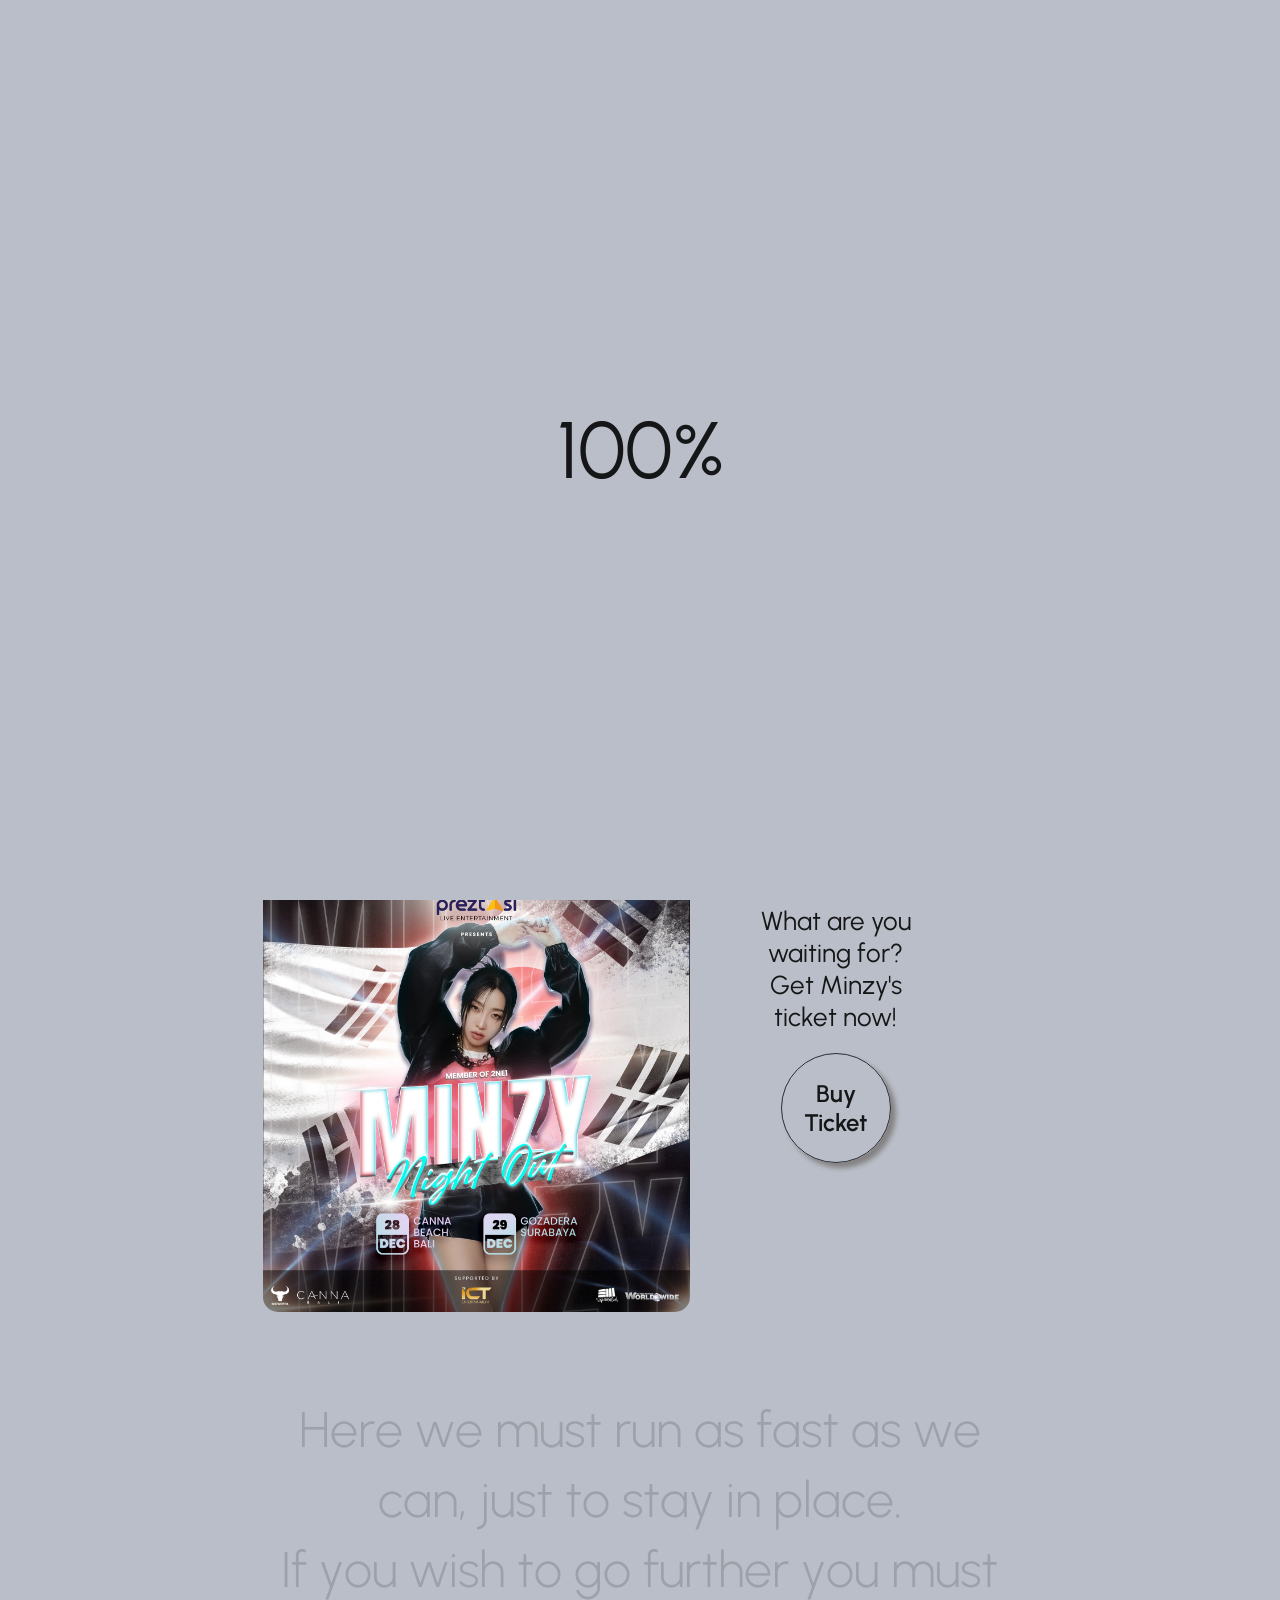
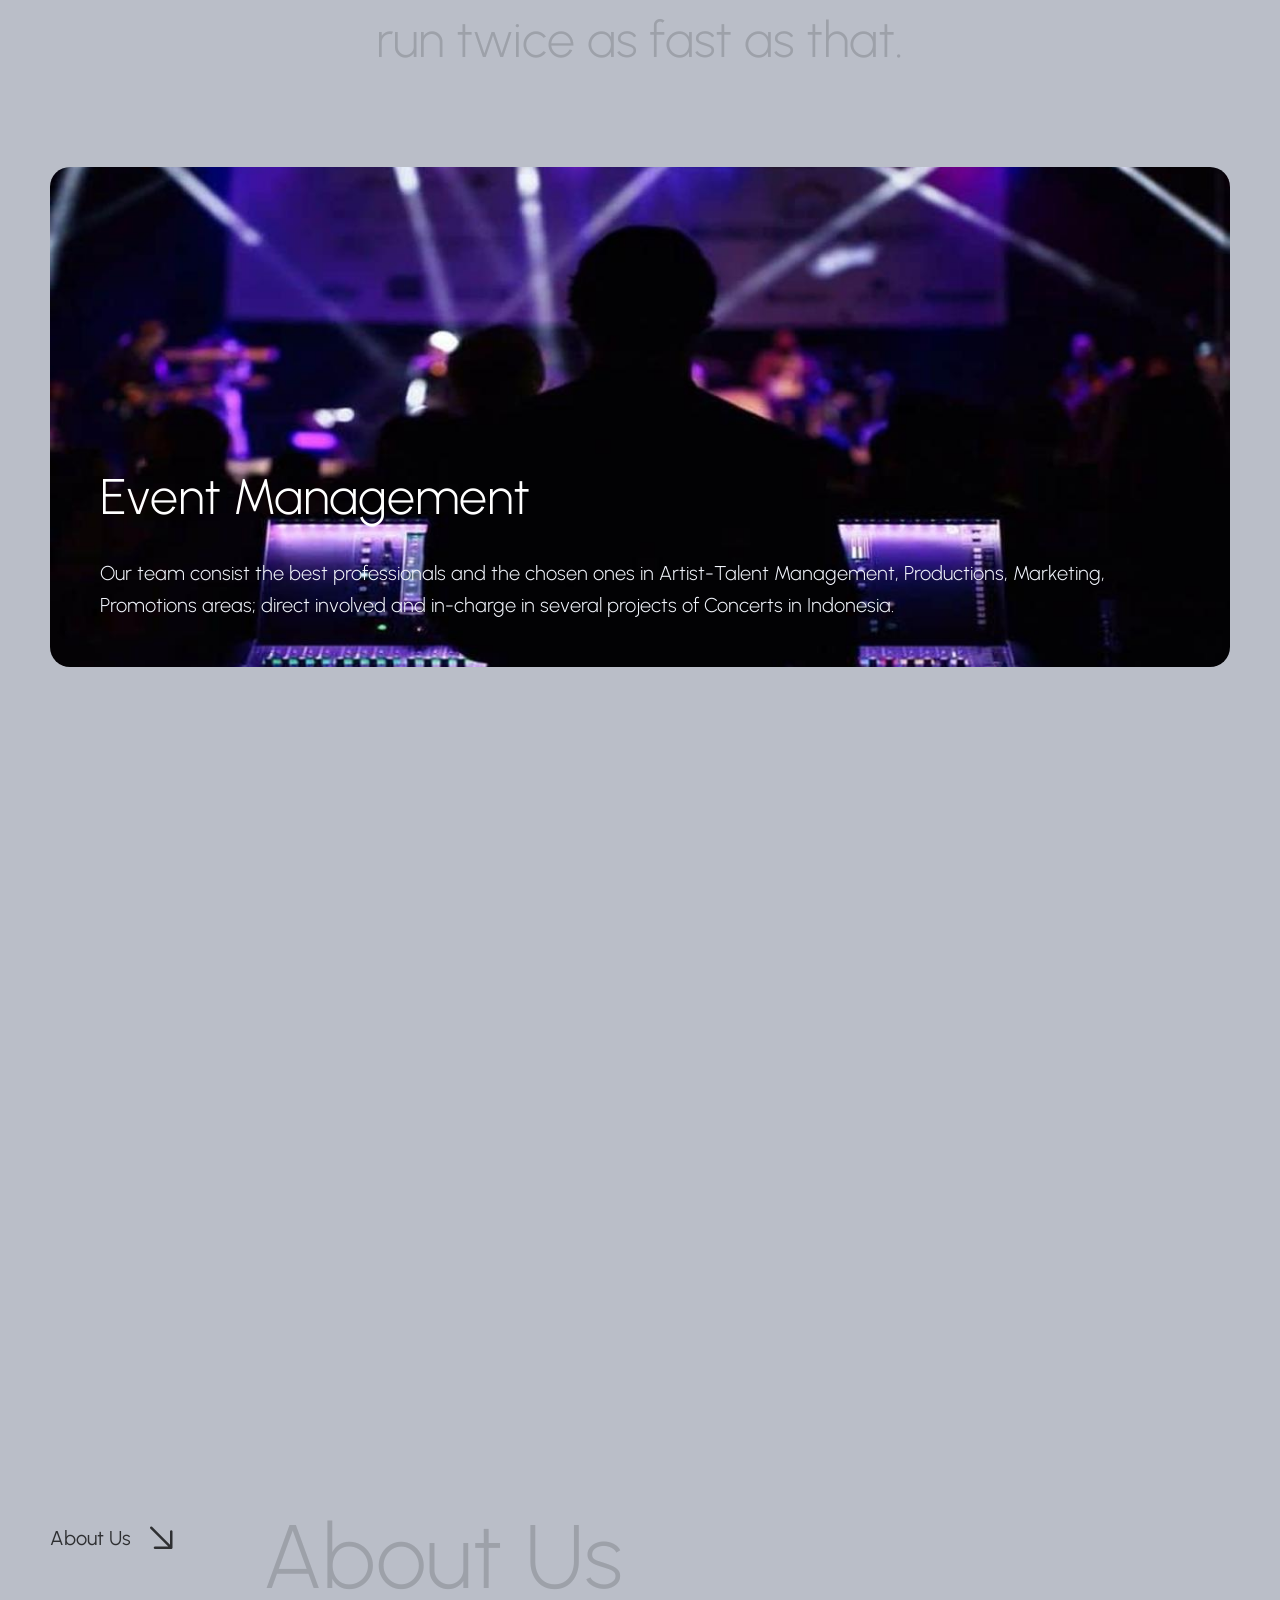
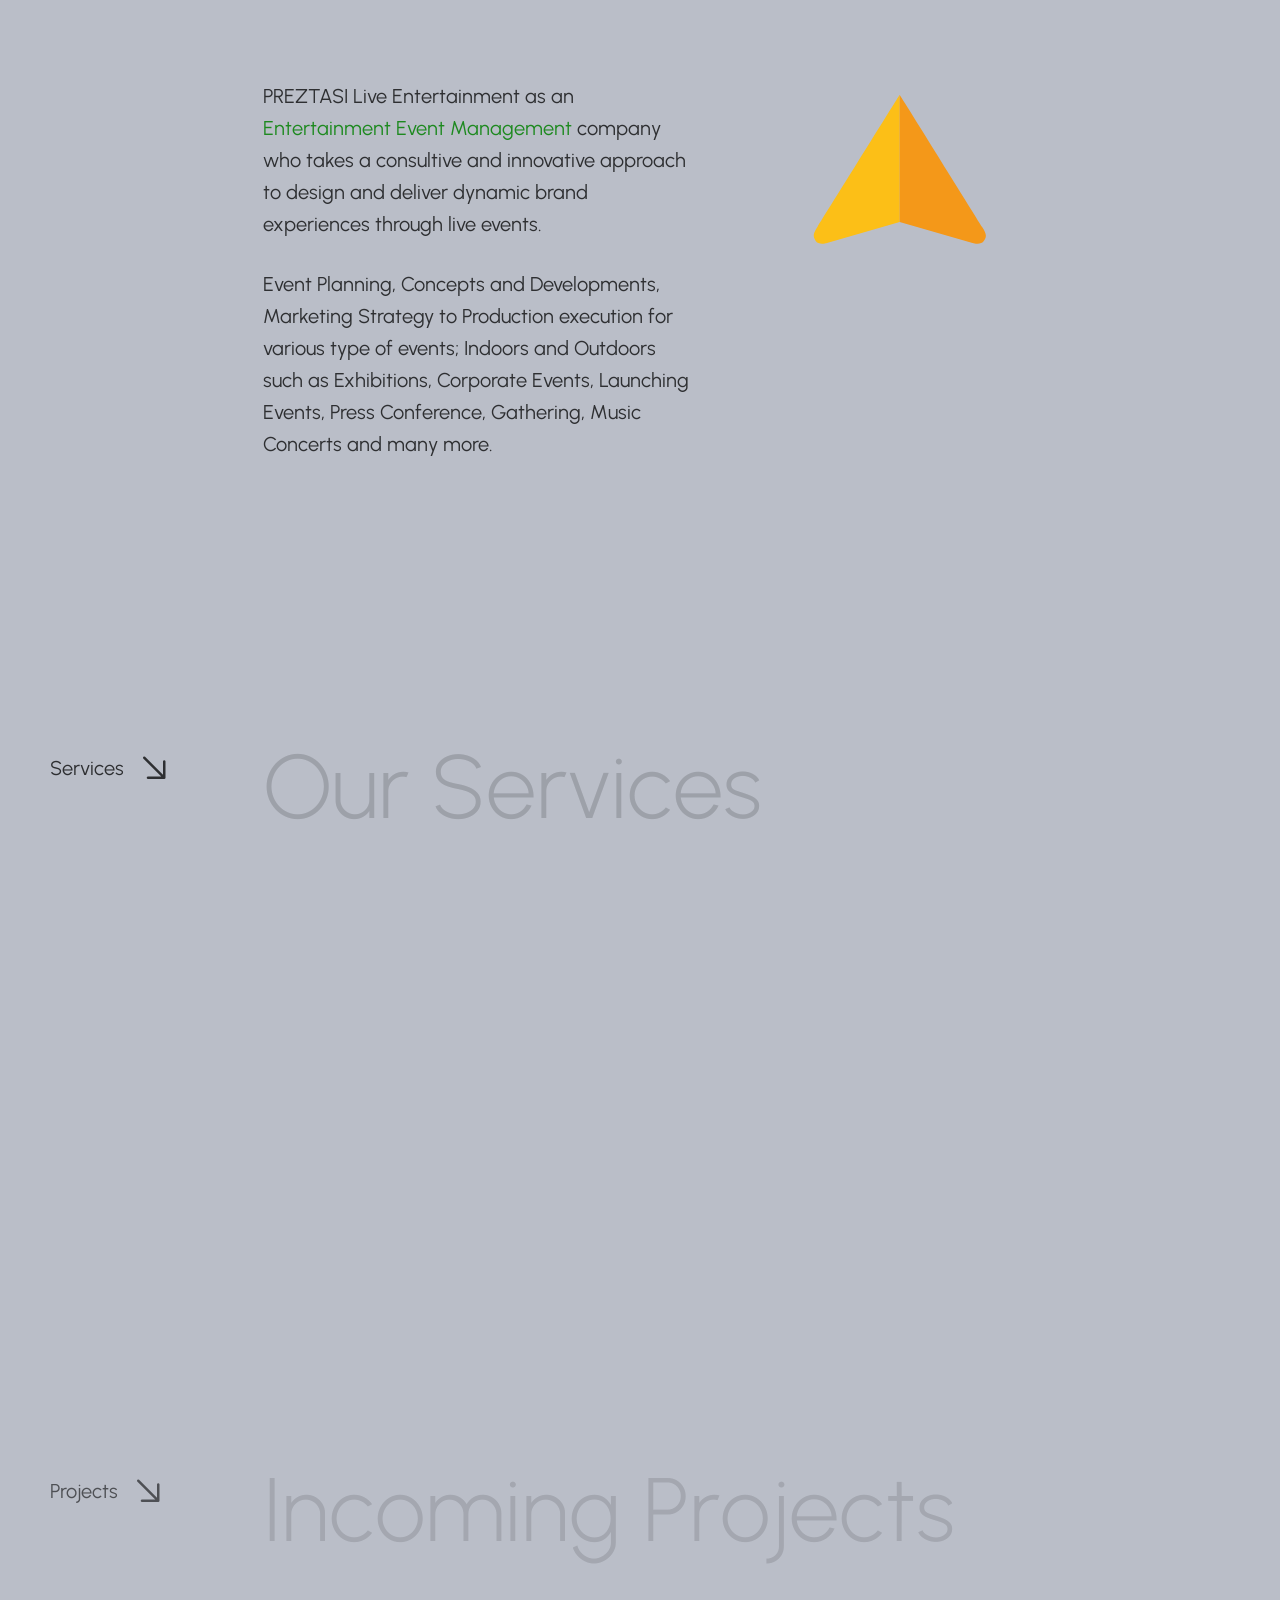
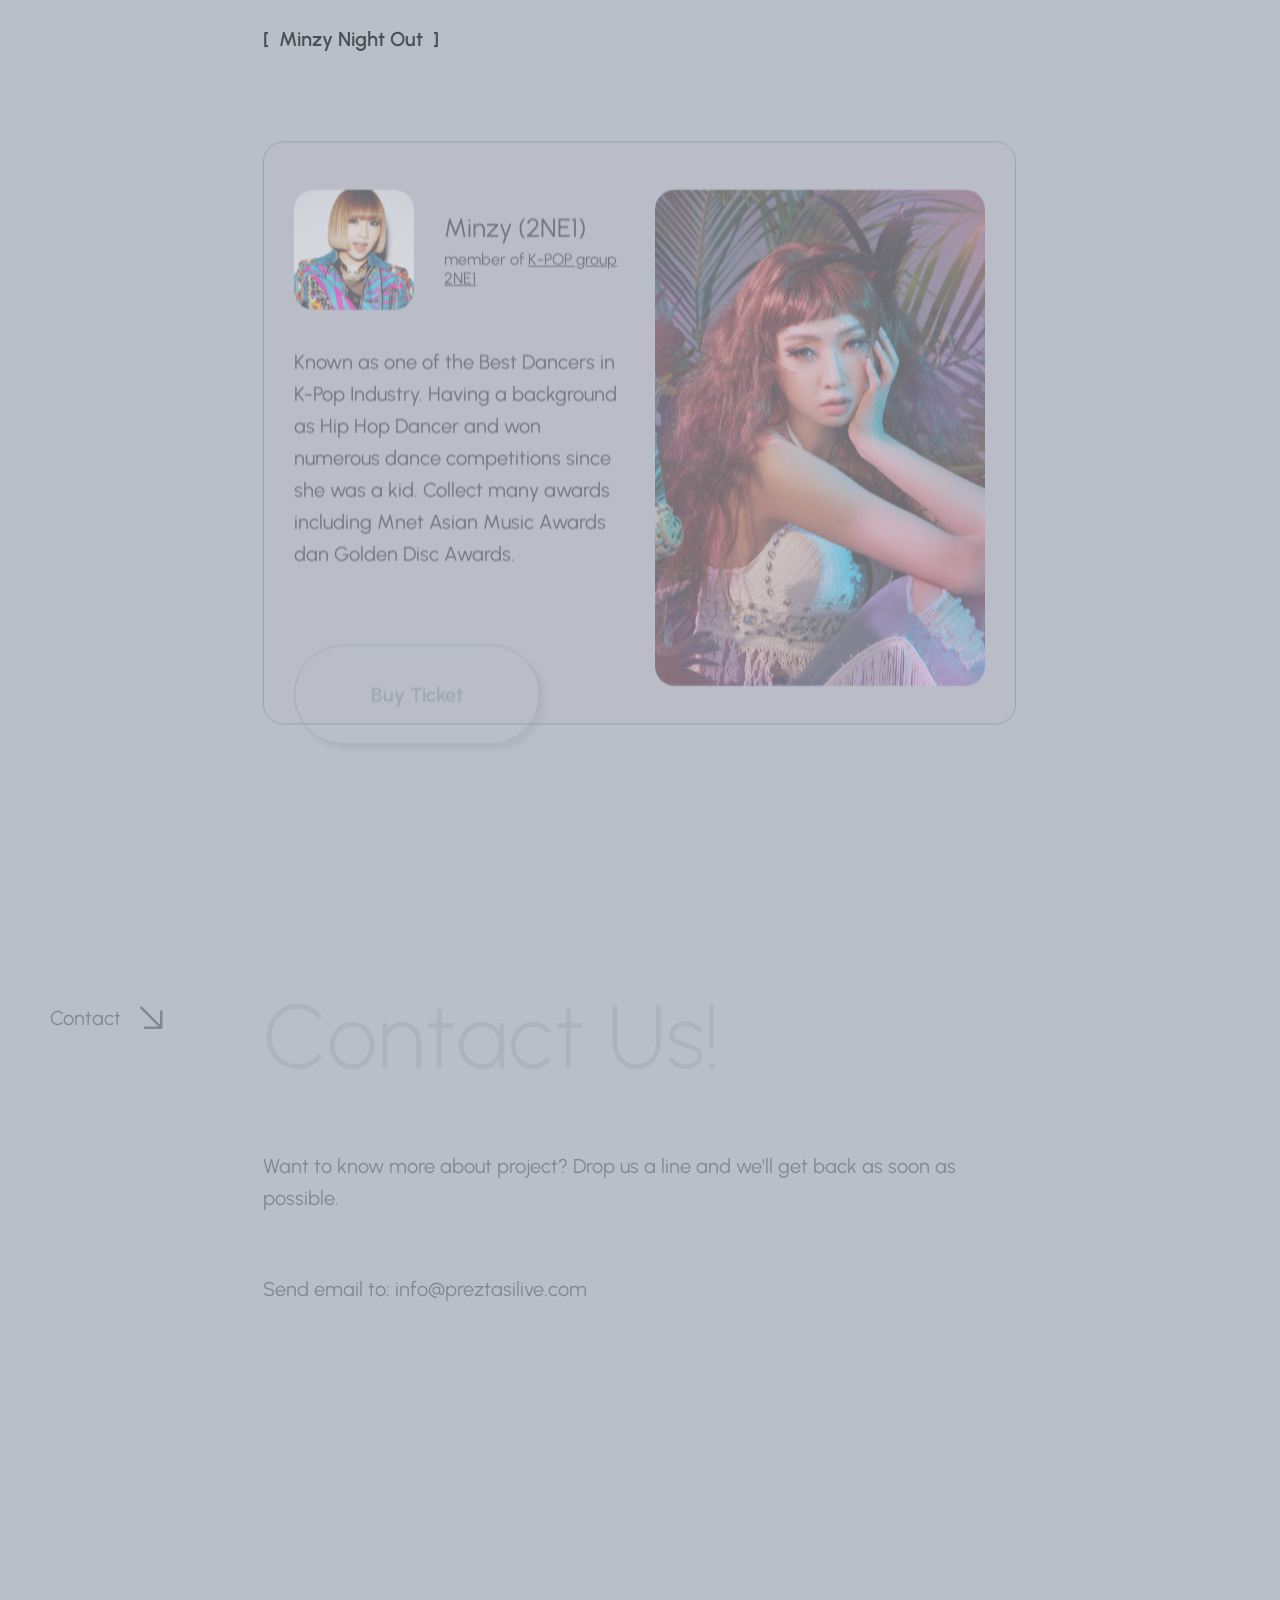
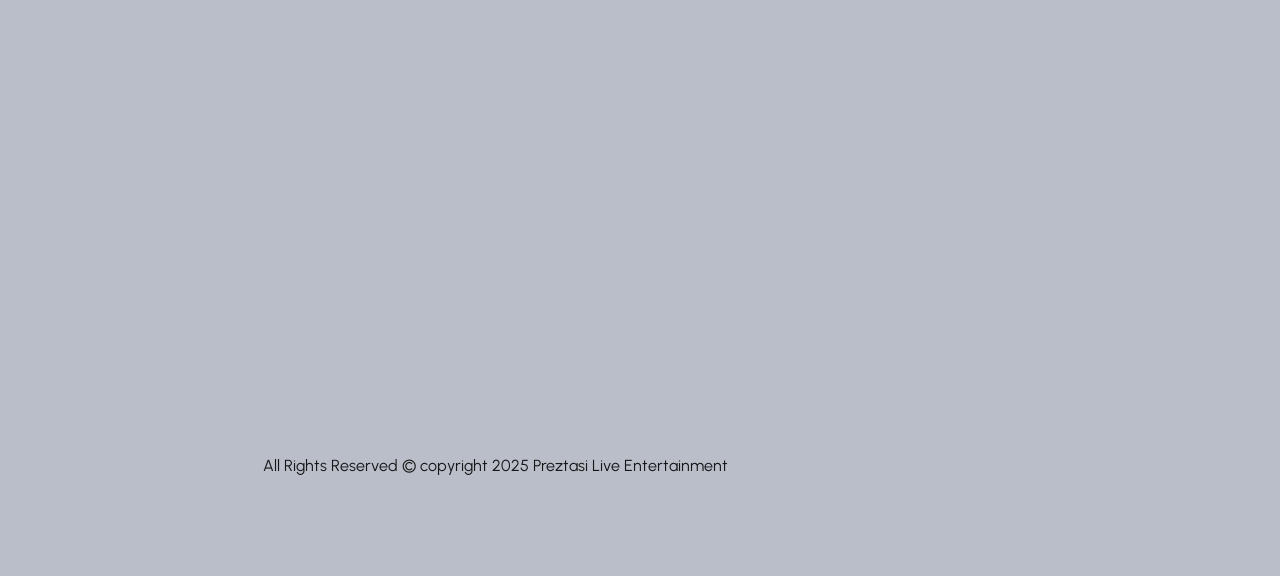
<file: index.html>
<!DOCTYPE html>
<html lang="en" dir="ltr">
<meta http-equiv="content-type" content="text/html;charset=utf-8" />

<head>
  <meta charset="UTF-8" />

  <!-- Page Title -->
  <title>Preztasi Live</title>

  <!-- Meta Tags -->
  <meta name="description" content="Preztasi - Entertainment Event Management company" />
  <meta name="keywords" content="entertainment, event management, event planning, gathering, music concerts" />
  <meta property="og:image" content="https://www.preztalive.com/img/og-image.jpg" />

  <!-- Viewport Meta-->
  <meta http-equiv="X-UA-Compatible" content="IE=edge" />
  <meta name="viewport" content="width=device-width, initial-scale=1, maximum-scale=1" />

  <!-- Template Favicon & Icons Start -->
  <link rel="icon" href="img/favicon/favicon.ico" sizes="any" />
  <link rel="apple-touch-icon" href="img/favicon/apple-touch-icon.png" />
  <link rel="manifest" href="img/favicon/manifest.webmanifest" />
  <!-- Template Favicon & Icons End -->

  <!-- Facebook Metadata Start -->
  <meta property="og:image:height" content="1200" />
  <meta property="og:image:width" content="1200" />
  <meta property="og:title" content="Preztasi Live" />
  <meta property="og:description" content="Preztasi - Entertainment Event Management company" />
  <meta property="og:url" content="https://preztasilive.com" />
  <meta property="og:image" content="img/og-image.jpg" />
  <!-- Facebook Metadata End -->

  <!-- Template Styles Start -->
  <link rel="stylesheet" type="text/css" href="css/loaders/loader.css" />
  <link rel="stylesheet" type="text/css" href="css/plugins.css" />
  <link rel="stylesheet" type="text/css" href="css/main.css" />
  <!-- Template Styles End -->

  <!-- Custom Browser Color Start -->
  <meta name="theme-color" media="(prefers-color-scheme: light)" content="#BABEC8" />
  <meta name="theme-color" media="(prefers-color-scheme: dark)" content="#141414" />
  <meta name="msapplication-navbutton-color" content="#141414" />
  <meta name="apple-mobile-web-app-capable" content="yes" />
  <meta name="apple-mobile-web-app-status-bar-style" content="black-translucent" />
  <!-- Custom Browser Color End -->

  <!-- Additional Style -->
  <style>
    sup {
      font-size: smaller;
      vertical-align: super;
    }

    .logo-live img {
      width: 155px;
      background-color: rgba(186, 190, 200, 1);
    }

    .button-3d {
      margin: auto;
      position: relative;
      box-shadow: 5px 5px 5px #848283;
      transition: all 0.3s ease;
    }

    .button-3d:hover {
      box-shadow: 0px 2px 20px #6f6e6e;
      top: 3px;
    }

    .button-3d:active {
      box-shadow: none;
      top: 5px;
    }

    .cards-image-01 {
      width: 200px;
      padding: 20px;
    }
  </style>
  <!-- Additional Style End-->
</head>

<body>
  <!-- Loader Start -->
  <div id="loader" class="loader">
    <div class="loader__wrapper">
      <div class="loader__content">
        <div class="loader__count">
          <span class="count__text">0</span>
          <span class="count__percent">%</span>
        </div>
      </div>
    </div>
  </div>
  <!-- Loader End -->

  <!-- Header Start -->
  <header id="header" class="header d-flex justify-content-center loading__fade">
    <!-- Navigation Menu Start -->
    <div class="header__navigation d-flex justify-content-start">
      <nav id="menu" class="menu">
        <ul class="menu__list d-flex justify-content-start">
          <li class="menu__item">
            <a class="menu__link btn" href="#home">
              <span class="menu__caption">Home</span>
              <i class="ph ph-house-simple"></i>
            </a>
          </li>
          <li class="menu__item">
            <a class="menu__link btn" href="#portfolio">
              <span class="menu__caption">Portfolio</span>
              <i class="ph ph-squares-four"></i>
            </a>
          </li>
          <li class="menu__item">
            <a class="menu__link btn" href="#about">
              <span class="menu__caption">About Us</span>
              <i class="ph ph-users"></i>
            </a>
          </li>
          <li class="menu__item">
            <a class="menu__link btn" href="#services">
              <span class="menu__caption">Services</span>
              <i class="ph ph-sticker"></i>
            </a>
          </li>
          <li class="menu__item">
            <a class="menu__link btn" href="#projects">
              <span class="menu__caption">Projects</span>
              <i class="ph ph-article"></i>
            </a>
          </li>
          <li class="menu__item">
            <a class="menu__link btn" href="#contact">
              <span class="menu__caption">Contact</span>
              <i class="ph ph-envelope"></i>
            </a>
          </li>
        </ul>
      </nav>
    </div>
    <!-- Navigation Menu End -->
  </header>
  <!-- Header End -->

  <!-- Fixed Logo Start -->
  <div class="logo loading__fade logo-live">
    <a href="#home" class="logo__link">
      <!-- logo icon -->
      <img src="img/logo-live.png" alt="logo" />
      <!-- logo text -->
      <!-- <span class="logo-text">Preztasi</span> -->
    </a>
  </div>
  <!-- Fixed Logo End -->

  <!-- Fixed Color Switch Start -->
  <div class="color loading__fade">
    <button id="color-switcher" class="color-switcher" type="button" role="switch" aria-label="light/dark mode"
      aria-checked="true"></button>
  </div>
  <!-- Fixed Color Switch End -->

  <!-- Page Content Start -->
  <main id="page-content" class="page-content">
    <!-- Main Section Start -->
    <section id="home" class="main home">
      <!-- Main Section Intro Start -->
      <div class="main__intro intro-95-desktop">
        <!-- Intro Background Start -->
        <div class="intro__background intro-bg-02">
          <div class="intro-bg-02__01" data-speed="0.6">
            <img src="img/backgrounds/1200x1200_bg03.webp" alt="Decorative Image" />
          </div>
          <div class="intro-bg-02__02" data-speed="0.8">
            <img src="img/backgrounds/1200x1553_bg04.webp" alt="Decorative Image" />
          </div>
        </div>
        <!-- Intro Background End -->

        <div class="container-fluid p-0 fullheight-desktop">
          <div class="row g-0 fullheight-desktop align-items-xl-stretch">
            <!-- Intro Data Line #1 (if needed) Start -->
            <div class="col-12 col-xl-2"></div>
            <!-- Intro Data Line #1 (if needed) End -->

            <!-- Intro Content Start -->
            <div class="col-12 col-xl-8 fullheight-desktop">
              <!-- Headline Start -->
              <div id="headline" class="headline headline-95-desktop d-flex align-items-start flex-column loading-wrap">
                <h1 class="headline__title loading__item">
                  Curate, Promote, Show
                </h1>
                <p class="headline__subtitle space-top animated-type loading__item">
                  Welcome to the Gate of Memorable Experience <br />
                  A full service agency for Festivals, Brands, <br />
                  Artists and many more
                </p>
              </div>
              <!-- Headline End -->
            </div>
            <!-- Intro Content End -->

            <!-- Intro Data Line #2 (if needed) Start -->
            <div class="col-12 col-xl-2"></div>
            <!-- Intro Data Line #2 (if needed) End -->
          </div>
        </div>
      </div>
      <!-- Main Section Intro End -->

      <!-- Main Section Media Start -->
      <div class="main__media media-stack-bottom">
        <div class="container-fluid p-0">
          <div class="row g-0">
            <!-- Media Data Line #1 (if needed) Start -->
            <div class="col-12 col-xl-2"></div>
            <!-- Media Data Line #1 (if needed) End -->

            <!-- Media Content Start -->
            <div class="col-12 col-xl-8">
              <!-- Content Block - About Me Data Start -->
              <div class="content__block grid-block pre-grid-items">
                <div class="container-fluid p-0">
                  <div class="row g-0">
                    <div class="col-12 col-md-8 col-lg-7 col-xxl-8 grid-item about-descr pre-title">
                      <img src="img/backgrounds/1080x1080-banner.webp" style="border-radius: 15px" />
                    </div>

                    <div class="col-12 col-md-4 col-xxl-4 grid-item about-info pre-title text-center">
                      <h4 style="padding: 20px">
                        What are you waiting for? <br />Get Minzy's ticket
                        now!
                      </h4>
                      <a class="btn btn-circle-text hover-circle button-3d" href="https://minzynightout.com"
                        target="_blank">
                        <!-- <em></em> -->
                        <span class="btn-caption" style="font-size: x-large">Buy Ticket</span>
                      </a>
                    </div>
                  </div>
                </div>
              </div>
              <!-- Content Block - About Me Data End -->

              <!-- Content Block - Blockquote Start -->
              <div class="content__block pre-stack">
                <div class="container-fluid p-0">
                  <div class="row g-0">
                    <div class="col-12">
                      <blockquote class="reveal-type animate-in-up text-center">
                        Here we must run as fast as we can, just to stay in
                        place. <br />If you wish to go further you must run
                        twice as fast as that.
                      </blockquote>
                    </div>
                  </div>
                </div>
              </div>

              <!-- Content Block - Blockquote End -->
            </div>
            <!-- Media Content End -->

            <!-- Media Data Line #2 (if needed) Start -->
            <div class="col-12 col-xl-2"></div>
            <!-- Media Data Line #2 (if needed) End -->
          </div>
        </div>
      </div>
      <!-- Main Section Media End -->
    </section>
    <!-- Main Section End -->

    <!-- Inner Section - Portfolio - Start -->
    <section id="portfolio" class="inner inner-stack-bottom no-padding-top portfolio">
      <div class="inner__wrapper">
        <div class="container-fluid p-0">
          <div class="row g-0">
            <!-- Inner Section Content Start -->
            <div class="col-12">
              <div class="inner__content">
                <!-- Content Block - Portfolio Stacking Cards Start -->
                <div class="content__block">
                  <div class="stack-wrapper">
                    <div class="stack-offset solid-block"></div>
                    <div class="portfolio-stack">
                      <!-- portfolio stack single item -->
                      <div class="stack-item">
                        <div data-mfp-src="#" class="portfolio-stack__inner portfolio-item-1 popup-trigger">
                          <div class="portfolio-stack__descr" style="width: 100%">
                            <h3 class="portfolio-stack__title light">
                              Event Management
                            </h3>
                            <p class="portfolio-stack__text type-basic-160lh light">
                              Our team consist the best professionals and the
                              chosen ones in Artist-Talent Management,
                              Productions, Marketing, Promotions areas; direct
                              involved and in-charge in several projects of
                              Concerts in Indonesia.
                            </p>
                          </div>
                        </div>
                      </div>
                    </div>
                  </div>
                </div>
                <!-- Content Block - Portfolio Stacking Cards End -->
              </div>
            </div>
            <!-- Inner Section Content End -->
          </div>
        </div>
      </div>
    </section>

    <!-- Inner Section - Portfolio - End -->

    <!-- Inner Section - About - Start -->
    <section id="about" class="inner inner-grid-bottom about">
      <div class="inner__wrapper">
        <div class="container-fluid p-0">
          <div class="row g-0">
            <!-- Inner Section Name Start -->
            <div class="col-12 col-xl-2">
              <div class="inner__name">
                <!-- Content Block - Section Name Start -->
                <div class="content__block name-block">
                  <span class="section-name icon-right animate-in-up">
                    <span class="section-name-caption">About Us</span>
                    <i class="ph ph-arrow-down-right" style="font-size: 40px"></i>
                  </span>
                </div>
                <!-- Content Block - Section Name Start -->
              </div>
            </div>
            <!-- Inner Section Name End -->

            <!-- Inner Section Content Start -->
            <div class="col-12 col-xl-8">
              <div class="inner__content">
                <!-- Content Block - H2 Section Title Start -->
                <div class="content__block section-text-title">
                  <div class="block__descr">
                    <h2 class="reveal-type animate-in-up">About Us</h2>
                  </div>
                </div>
                <!-- Content Block - H2 Section Title End -->

                <!-- Content Block - About Me Data Start -->
                <div class="content__block grid-block pre-grid-items">
                  <div class="container-fluid p-0">
                    <div class="row g-0 justify-content-between">
                      <div class="col-12 col-md-8 col-lg-7 col-xxl-8 grid-item about-descr pre-title">
                        <p class="about-descr__text type-basic-160lh animate-in-up">
                          PREZTASI Live Entertainment as an
                          <span style="color: green">Entertainment Event Management</span>
                          company who takes a consultive and innovative
                          approach to design and deliver dynamic brand
                          experiences through live events.
                        </p>
                        <p class="about-descr__text type-basic-160lh animate-in-up">
                          Event Planning, Concepts and Developments, Marketing
                          Strategy to Production execution for various type of
                          events; Indoors and Outdoors such as Exhibitions,
                          Corporate Events, Launching Events, Press
                          Conference, Gathering, Music Concerts and many more.
                        </p>
                      </div>

                      <div class="col-12 col-md-4 col-xxl-3 grid-item about-info pre-title">
                        <img src="img/logo-kuning.svg" />
                      </div>
                    </div>
                  </div>
                </div>
                <!-- Content Block - About Me Data End -->
              </div>
            </div>
            <!-- Inner Section Content End -->

            <!-- Inner Section Aside Start -->
            <div class="col-12 col-xl-2"></div>
            <!-- Inner Section Aside End -->
          </div>
        </div>
      </div>
    </section>
    <!-- Inner Section - About - End -->

    <!-- Inner Section - Services - Start -->
    <section id="services" class="inner inner-grid-bottom services">
      <div class="inner__wrapper">
        <div class="container-fluid p-0">
          <div class="row g-0">
            <!-- Inner Section Name Start -->
            <div class="col-12 col-xl-2">
              <div class="inner__name">
                <!-- Content Block - Section Name Start -->
                <div class="content__block name-block">
                  <span class="section-name icon-right animate-in-up">
                    <span class="section-name-caption">Services</span>
                    <i class="ph ph-arrow-down-right" style="font-size: 40px"></i>
                  </span>
                </div>
                <!-- Content Block - Section Name Start -->
              </div>
            </div>
            <!-- Inner Section Name End -->

            <!-- Inner Section Content Start -->
            <div class="col-12 col-xl-8">
              <div class="inner__content">
                <!-- Content Block - H2 Section Title Start -->
                <div class="content__block section-grid-title">
                  <div class="block__descr">
                    <h2 class="reveal-type animate-in-up">Our Services</h2>
                  </div>
                </div>
                <!-- Content Block - H2 Section Title End -->

                <!-- Content Block - Services/Features Cards V2 Block Start -->
                <div class="content__block grid-block">
                  <div class="container-fluid p-0">
                    <div class="row g-0 align-items-stretch cards">
                      <!-- services cards grid single item -->
                      <div class="col-12 col-md-3 cards__item grid-item animate-card-2">
                        <div class="cards__card d-flex flex-column">
                          <div class="cards__descr" style="padding-left: 20px; padding-right: 20px">
                            <h4 class="cards__title animate-in-up">
                              Music <br />Promoter
                            </h4>
                            <!-- <p
                                class="cards__text type-basic-160lh animate-in-up"
                              >
                                Event execution as Music Promotor, Event
                                Coordinator and Tenant Coordinator; in all type
                                of event such as Gathering, Seminars, Launching,
                                Music Concerts, Festival and Bazaar (Indoor and
                                Outdoor)
                              </p> -->
                          </div>
                          <div class="d-flex animate-in-up cards-image-01">
                            <img src="img/icons/s-1.png" alt="Service/Feature Image" />
                          </div>
                        </div>
                      </div>
                      <!-- services grid cards single item -->
                      <div class="col-12 col-md-3 cards__item grid-item animate-card-2">
                        <div class="cards__card d-flex flex-column">
                          <div class="cards__descr" style="padding-left: 20px; padding-right: 20px">
                            <h4 class="cards__title animate-in-up">
                              Event Management
                            </h4>
                            <!-- <p
                                class="cards__text type-basic-160lh animate-in-up"
                              >
                                Campaign executions <br />
                                of a product or project, <br />from the creative
                                side, content-making and <br />documentations
                                and also to selected media exposures
                              </p> -->
                          </div>
                          <div class="d-flex animate-in-up cards-image-01">
                            <img src="img/icons/s-2.png" alt="Service/Feature Image" />
                          </div>
                        </div>
                      </div>
                      <!-- services grid cards single item -->
                      <div class="col-12 col-md-3 cards__item grid-item animate-card-2">
                        <div class="cards__card d-flex flex-column">
                          <div class="cards__descr" style="padding-left: 20px; padding-right: 20px">
                            <h4 class="cards__title animate-in-up">
                              Talent & Artist Agency
                            </h4>
                            <!-- <p
                                class="cards__text type-basic-160lh animate-in-up"
                              >
                                Lorem ipsum dolor sit amet, consectetur
                                adipiscing elit, sed do eiusmod tempor
                                incididunt ut labore et dolore magna aliqua.
                              </p> -->
                          </div>
                          <div class="cards__image d-flex animate-in-up cards-image-01">
                            <img src="img/icons/s-3.png" alt="Service/Feature Image" />
                          </div>
                        </div>
                      </div>
                      <!-- services grid cards single item -->
                      <div class="col-12 col-md-3 cards__item grid-item animate-card-2">
                        <div class="cards__card d-flex flex-column">
                          <div class="cards__descr" style="padding-left: 20px; padding-right: 20px">
                            <h4 class="cards__title animate-in-up">
                              Creative & PR Agency
                            </h4>
                            <!-- <p
                                class="cards__text type-basic-160lh animate-in-up"
                              >
                                Lorem ipsum dolor sit amet, consectetur
                                adipiscing elit, sed do eiusmod tempor
                                incididunt ut labore et dolore magna aliqua.
                              </p> -->
                          </div>
                          <div class="cards__image d-flex animate-in-up cards-image-01">
                            <img src="img/icons/s-4.png" alt="Service/Feature Image" />
                          </div>
                        </div>
                      </div>
                    </div>
                  </div>
                </div>
                <!-- Content Block - Services/Features Cards V2 Block End -->
              </div>
            </div>
            <!-- Inner Section Content End -->

            <!-- Inner Section Aside Start -->
            <div class="col-12 col-xl-2"></div>
            <!-- Inner Section Aside End -->
          </div>
        </div>
      </div>
    </section>
    <!-- Inner Section - Services - End -->

    <!-- Inner Section - Resume - Start -->
    <section id="projects" class="inner inner-type-bottom resume">
      <div class="inner__wrapper">
        <div class="container-fluid p-0">
          <div class="row g-0">
            <!-- Inner Section Name Start -->
            <div class="col-12 col-xl-2">
              <div class="inner__name">
                <!-- Content Block - Section Name Start -->
                <div class="content__block name-block">
                  <span class="section-name icon-right animate-in-up">
                    <span class="section-name-caption">Projects</span>
                    <i class="ph ph-arrow-down-right" style="font-size: 40px"></i>
                  </span>
                </div>
                <!-- Content Block - Section Name Start -->
              </div>
            </div>
            <!-- Inner Section Name End -->

            <!-- Inner Section Content Start -->
            <div class="col-12 col-xl-8">
              <div class="inner__content">
                <!-- Content Block - H2 Section Title Start -->
                <div class="content__block section-tagline-title">
                  <div class="block__descr">
                    <h2 class="reveal-type animate-in-up">
                      Incoming Projects
                    </h2>
                  </div>
                </div>
                <!-- Content Block - H2 Section Title End -->

                <!-- Content Block - Testimonials Start -->
                <div class="content__block">
                  <!-- Section Subtitle Start -->
                  <div class="block__subtitle">
                    <p class="tagline-chapter animate-in-up">
                      Minzy Night Out
                    </p>
                  </div>
                  <!-- Section Subtitle End -->

                  <!-- Testimonials Slider Start -->
                  <div class="testimonials-slider">
                    <!-- slider main container -->
                    <div class="swiper-testimonials">
                      <!-- additional required wrapper -->
                      <div class="swiper-wrapper">
                        <!-- single slide -->
                        <div class="swiper-slide">
                          <div class="testimonials-card animate-in-up" style="height: fit-content">
                            <div class="container-fluid p-0 fullheight-l">
                              <div class="row g-0 d-flex align-items-stretch fullheight-l">
                                <div class="col-12 col-lg-6 testimonials-card__tdata">
                                  <div class="testimonials-card__tauthor d-flex">
                                    <div class="tauthor__avatar animate-in-up">
                                      <img src="img/avatars/400x400_t01.webp" alt="Projects Image" />
                                    </div>
                                    <div class="tauthor__info d-flex flex-column justify-content-center">
                                      <h4 class="tauthor__name animate-in-up">
                                        Minzy (2NE1)
                                      </h4>
                                      <p class="tauthor__position small animate-in-up">
                                        member of
                                        <a class="link-small-underline" href="https://www.youtube.com/@2NE1"
                                          target="_blank">
                                          K-POP group 2NE1
                                        </a>
                                      </p>
                                    </div>
                                  </div>
                                  <div class="testimonials-card__descr animate-in-up">
                                    <p class="type-basic-160lh">
                                      Known as one of the Best Dancers in
                                      K-Pop Industry. Having a background as
                                      Hip Hop Dancer and won numerous dance
                                      competitions since she was a kid.
                                      Collect many awards including Mnet Asian
                                      Music Awards dan Golden Disc Awards.
                                    </p>
                                    <div class="btn-group about-descr__btnholder animate-in-up">
                                      <a class="btn btn-default hover-default button-3d"
                                        href="https://www.minzynightout.com/" target="_blank">
                                        <em></em>
                                        <span class="btn-caption">
                                          Buy Ticket
                                        </span>
                                      </a>
                                    </div>
                                  </div>
                                  <!-- <div
                                      class="testimonials-card__btnholder animate-in-up"
                                    >
                                      <div
                                        class="btn-group about-descr__btnholder animate-in-up"
                                      >
                                        <a
                                          class="btn btn-default hover-default button-3d"
                                          href="https://www.minzynightout.com/"
                                          target="_blank"
                                        >
                                          <em></em>
                                          <span class="btn-caption">
                                            Buy Ticket
                                          </span>
                                        </a>
                                      </div>
                                    </div> -->
                                </div>
                                <div class="col-12 col-lg-6 testimonials-card__timage fullheight-l">
                                  <div class="timage__inner fullheight-l animate-in-up">
                                    <img src="img/projects/1400x1200_t01.webp" alt="Projects Image" />
                                  </div>
                                </div>
                              </div>
                            </div>
                          </div>
                        </div>
                        <!-- single slide -->
                      </div>
                      <!-- navigation buttons -->
                      <div class="swiper-button-prev mxd-slider-btn mxd-slider-btn-square-prev animate-in-up">
                        <a class="btn btn-line icon-left slide-left" href="#0">
                          <i class="ph ph-arrow-left"></i>
                          <span class="btn-caption">Prev</span>
                        </a>
                      </div>
                      <div class="swiper-button-next mxd-slider-btn mxd-slider-btn-square-next animate-in-up">
                        <a class="btn btn-line icon-right slide-right" href="#0">
                          <span class="btn-caption">Next</span>
                          <i class="ph ph-arrow-right"></i>
                        </a>
                      </div>
                      <!-- pagination -->
                      <div class="swiper-pagination mxd-swiper-pagination-fraction"></div>
                    </div>
                  </div>
                  <!-- Testimonials Slider End -->
                </div>
                <!-- Content Block - Testimonials End -->
              </div>
            </div>
            <!-- Inner Section Content End -->

            <!-- Inner Section Aside Start -->
            <div class="col-12 col-xl-2"></div>
            <!-- Inner Section Aside End -->
          </div>
        </div>
      </div>
    </section>
    <!-- Inner Section - Resume - End -->

    <!-- Inner Section - Contact - Start -->
    <section id="contact" class="inner contact inner-grid-bottom no-padding-bottom">
      <div class="inner__wrapper">
        <div class="container-fluid p-0">
          <div class="row g-0">
            <!-- Inner Section Name Start -->
            <div class="col-12 col-xl-2">
              <div class="inner__name">
                <!-- Content Block - Section Name Start -->
                <div class="content__block name-block">
                  <span class="section-name icon-right animate-in-up">
                    <span class="section-name-caption">Contact</span>
                    <i class="ph ph-arrow-down-right" style="font-size: 40px"></i>
                  </span>
                </div>
                <!-- Content Block - Section Name Start -->
              </div>
            </div>
            <!-- Inner Section Name End -->

            <!-- Inner Section Content Start -->
            <div class="col-12 col-xl-8">
              <div class="inner__content">
                <!-- Content Block - H2 Section Title Start -->
                <div class="content__block section-form-title">
                  <div class="block__descr">
                    <h2 class="reveal-type animate-in-up">Contact Us!</h2>
                    <p class="h2__text type-basic-160lh animate-in-up">
                      Want to know more about project? Drop us a line and
                      we'll get back as soon as possible.
                    </p>
                    <p class="h2__text type-basic-160lh animate-in-up">
                      Send email to:
                      <a href="mailto:info@preztasilive.com">
                        info@preztasilive.com
                      </a>
                    </p>
                  </div>
                </div>
                <!-- Content Block - H2 Section Title End -->

                <!-- Content Block - Contact Form Start -->

                <!-- =================== -->
                <!-- =================== -->
                <!-- =================== -->
                <!-- =================== -->

                <!-- Content Block - Contact Form End -->

                <!-- Content Block - Socials Cards Start -->
                <div class="content__block grid-block">
                  <ul class="socials-cards d-flex justify-content-start flex-wrap">
                    <!-- socials cards single item -->
                    <li class="socials-cards__item grid-item d-flex animate-card-5">
                      <a class="socials-cards__link d-flex align-items-center justify-content-center"
                        href="https://www.instagram.com/preztasilive/" target="_blank">
                        <em></em>
                        <i class="ph ph-instagram-logo"></i>
                      </a>
                    </li>
                    <!-- socials cards single item -->
                    <!-- <li
                        class="socials-cards__item grid-item d-flex animate-card-5"
                      >
                        <a
                          class="socials-cards__link d-flex align-items-center justify-content-center"
                          href="https://www.facebook.com/preztasilive"
                          target="_blank"
                        >
                          <em></em>
                          <i class="ph ph-facebook-logo"></i>
                        </a>
                      </li> -->
                    <!-- socials cards single item -->
                    <li class="socials-cards__item grid-item d-flex animate-card-5">
                      <a class="socials-cards__link d-flex align-items-center justify-content-center"
                        href="https://www.tiktok.com/@preztasilive" target="_blank">
                        <em></em>
                        <i class="ph ph-tiktok-logo"></i>
                      </a>
                    </li>
                    <!-- socials cards single item -->
                    <!-- <li
                        class="socials-cards__item grid-item d-flex animate-card-5"
                      >
                        <a
                          class="socials-cards__link d-flex align-items-center justify-content-center"
                          href="https://www.youtube.com/@preztasilive"
                          target="_blank"
                        >
                          <em></em>
                          <i class="ph ph-youtube-logo"></i>
                        </a>
                      </li> -->
                    <!-- socials cards single item -->
                    <!-- <li
                        class="socials-cards__item grid-item d-flex animate-card-5"
                      >
                        <a
                          class="socials-cards__link d-flex align-items-center justify-content-center"
                          href="https://www.x.com/preztasilive"
                          target="_blank"
                        >
                          <em></em>
                          <i class="fa-brands fa-x-twitter"></i>
                        </a>
                      </li> -->
                  </ul>
                </div>
                <!-- Content Block - Socials Cards End -->

                <!-- Footer Start -->
                <footer class="footer">
                  <div class="container-fluid p-0">
                    <div class="row g-0">
                      <div class="col-12">
                        <!-- Content Block - Footer Email Link Start -->
                        <div class="content__block pre-grid-items">
                          <!-- footer email link -->
                          <div
                            class="footer__link d-flex flex-column flex-md-row justify-content-md-between align-items-md-center">
                            <div class="footer__text reveal-type animate-in-up">
                              Got an idea?<br />Tell us!
                            </div>
                            <div class="footer__btn animate-in-up">
                              <a href="mailto:info@preztasilive.com?subject=Message%20from%20website"
                                class="btn btn-circle-icon hover-circle button-3d">
                                <em></em>
                                <i class="ph-light ph-arrow-right"></i>
                              </a>
                            </div>
                          </div>
                          <!-- footer divider line -->
                          <div class="footer__divider animate-in-up"></div>
                        </div>

                        <!-- Content Block - Copyright -->
                        <div class="content__block grid-block">
                          <div class="container-fluid p-0 contact-data">
                            <div class="row g-0">
                              <div class="col-12 contact-data__item grid-item">
                                <p class="contact-data__text small type-basic-160lh">
                                  All Rights Reserved &#169; copyright
                                  <!-- <span id="currentYear"></span>  --> 2025
                                  Preztasi Live
                                  Entertainment
                                </p>
                              </div>
                            </div>
                          </div>
                        </div>
                        <!-- Content Block - Copyright -->

                        <!-- Content Block - Footer Email Link End -->
                      </div>
                    </div>
                  </div>
                </footer>
                <!-- Footer End -->
              </div>
            </div>
            <!-- Inner Section Content End -->

            <!-- Inner Section Aside Start -->
            <div class="col-12 col-xl-2"></div>
            <!-- Inner Section Aside End -->
          </div>
        </div>
      </div>
    </section>
    <!-- Inner Section - Contact - End -->

    <!-- Main Section End -->
  </main>

  <!-- Bottom Background Images Start -->
  <div class="bottom__background bottom-bg-02">
    <div class="bottom-bg-02__02 animate-card-2">
      <img src="img/backgrounds/1200x1553_bg04.webp" alt="Template background image" />
    </div>
    <div class="bottom-bg-02__01 animate-card-2">
      <img src="img/backgrounds/1200x1200_bg05.webp" alt="Template background image" />
    </div>
  </div>
  <!-- Bottom Background Images End -->

  <!-- Mobile Menu Bottom Placeholder Start -->
  <div class="header-offset"></div>
  <!-- Mobile Menu Bottom Placeholder End -->

  <!-- To Top Button Start -->
  <a href="#0" id="to-top" class="btn btn-to-top slide-up">
    <i class="ph ph-arrow-up"></i>
  </a>
  <!-- To Top Button End -->

  <!-- Root element of PhotoSwipe. Must have class pswp. -->
  <div class="pswp" tabindex="-1" role="dialog" aria-hidden="true">
    <!-- Background of PhotoSwipe.
      It's a separate element, as animating opacity is faster than rgba(). -->
    <div class="pswp__bg"></div>

    <!-- Slides wrapper with overflow:hidden. -->
    <div class="pswp__scroll-wrap">
      <!-- Container that holds slides. PhotoSwipe keeps only 3 slides in DOM to save memory. -->
      <!-- don't modify these 3 pswp__item elements, data is added later on. -->
      <div class="pswp__container">
        <div class="pswp__item"></div>
        <div class="pswp__item"></div>
        <div class="pswp__item"></div>
      </div>

      <!-- Default (PhotoSwipeUI_Default) interface on top of sliding area. Can be changed. -->
      <div class="pswp__ui pswp__ui--hidden">
        <div class="pswp__top-bar">
          <!--  Controls are self-explanatory. Order can be changed. -->

          <div class="pswp__counter"></div>

          <button class="pswp__button pswp__button--close link-s" title="Close (Esc)"></button>

          <button class="pswp__button pswp__button--share link-s" title="Share"></button>

          <button class="pswp__button pswp__button--fs link-s" title="Toggle fullscreen"></button>

          <button class="pswp__button pswp__button--zoom link-s" title="Zoom in/out"></button>

          <!-- Preloader demo http://codepen.io/dimsemenov/pen/yyBWoR -->
          <!-- element will get class pswp__preloader-active when preloader is running -->
          <div class="pswp__preloader">
            <div class="pswp__preloader__icn">
              <div class="pswp__preloader__cut">
                <div class="pswp__preloader__donut"></div>
              </div>
            </div>
          </div>
        </div>

        <div class="pswp__share-modal pswp__share-modal--hidden pswp__single-tap">
          <div class="pswp__share-tooltip"></div>
        </div>

        <button class="pswp__button pswp__button--arrow--left link-s" title="Previous (arrow left)"></button>

        <button class="pswp__button pswp__button--arrow--right link-s" title="Next (arrow right)"></button>

        <div class="pswp__caption">
          <div class="pswp__caption__center"></div>
        </div>
      </div>
    </div>
  </div>

  <!-- Load Scripts Start -->
  <script src="js/libs.min.js"></script>
  <script src="js/gallery-init.js"></script>
  <script src="js/app.js"></script>
  <!-- Load Scripts End -->
  <script>
    document.addEventListener("DOMContentLoaded", function () {
      var currentYear = new Date().getFullYear();
      document.getElementById("currentYear").textContent = currentYear;
    });
  </script>
</body>

</html>
</file>
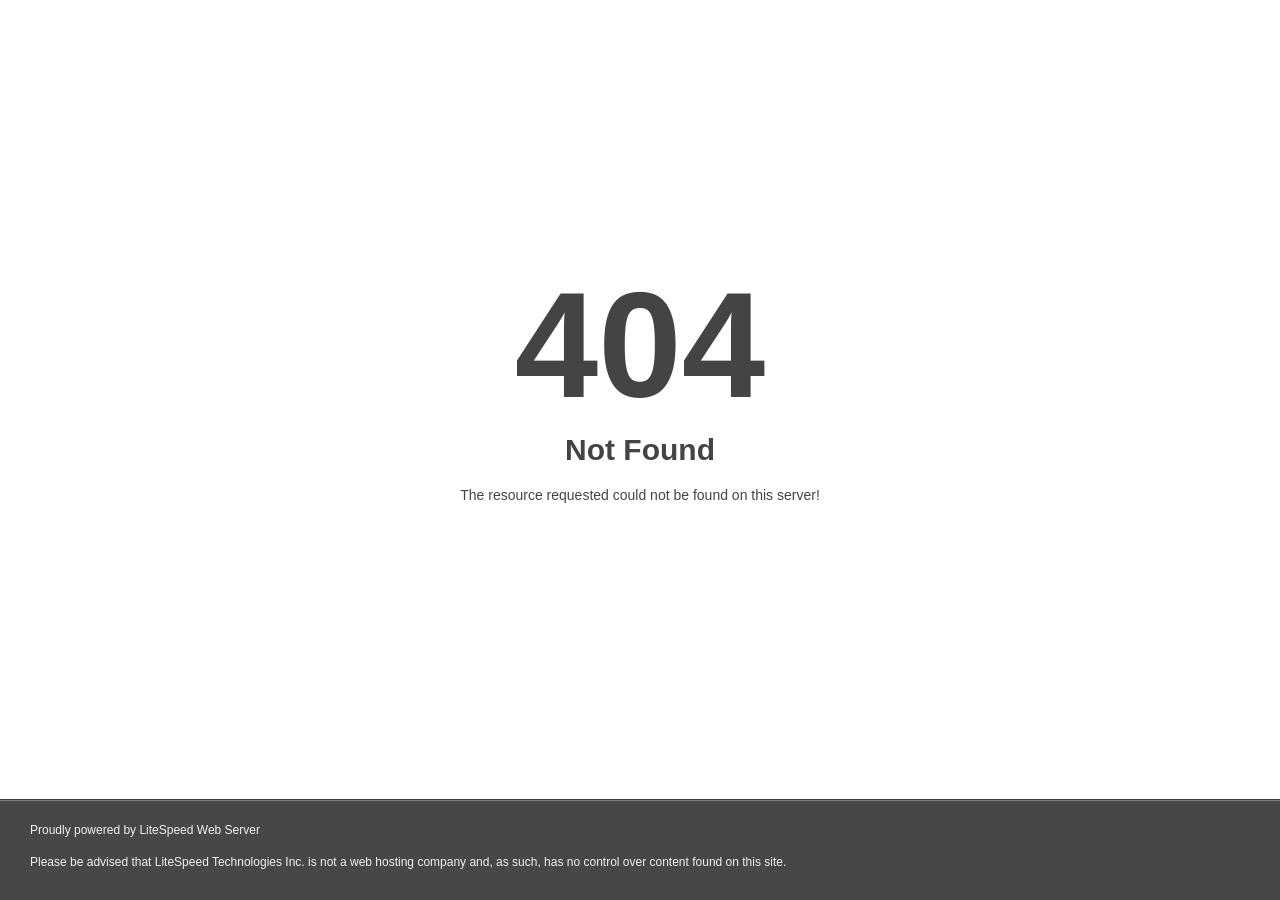
<file: img/preloader.html>
<!DOCTYPE html>
<html style="height:100%">
<head>
<meta name="viewport" content="width=device-width, initial-scale=1, shrink-to-fit=no" />
<title> 404 Not Found
</title><style>@media (prefers-color-scheme:dark){body{background-color:#000!important}}</style></head>
<body style="color: #444; margin:0;font: normal 14px/20px Arial, Helvetica, sans-serif; height:100%; background-color: #fff;">
<div style="height:auto; min-height:100%; ">     <div style="text-align: center; width:800px; margin-left: -400px; position:absolute; top: 30%; left:50%;">
        <h1 style="margin:0; font-size:150px; line-height:150px; font-weight:bold;">404</h1>
<h2 style="margin-top:20px;font-size: 30px;">Not Found
</h2>
<p>The resource requested could not be found on this server!</p>
</div></div><div style="color:#f0f0f0; font-size:12px;margin:auto;padding:0px 30px 0px 30px;position:relative;clear:both;height:100px;margin-top:-101px;background-color:#474747;border-top: 1px solid rgba(0,0,0,0.15);box-shadow: 0 1px 0 rgba(255, 255, 255, 0.3) inset;">
<br>Proudly powered by LiteSpeed Web Server<p>Please be advised that LiteSpeed Technologies Inc. is not a web hosting company and, as such, has no control over content found on this site.</p></div></body></html>
</file>
<file: css/loaders/loader.css>
/*! ------------------------------------------------
 * Project Name: Name: Blayden - Personal Portfolio & Resume HTML Template
 * Project Description: Show yourself brightly with Blayden - clean and creative portfolio and resume template!
 * Tags: mix_design, resume, portfolio, personal page, cv, template, one page, responsive, html5, css3, creative, clean 
 * Version: 1.0.0
 * Build Date: June 2024
 * Last Update: June 2024
 * This product is available exclusively on Themeforest
 * Author: mix_design
 * Author URI: https://themeforest.net/user/mix_design */
/*! File name: loader.css
 * ------------------------------------------------
 *
 * ------------------------------------------------
 * Table of Contents
 * ------------------------------------------------
 *  01. Loader Styles
 * ------------------------------------------------
 * Table of Contents End
 * ------------------------------------------------ */
:root {
  --_size: 1.6rem;
  --_font-default: "Urbanist", sans-serif;
  --_font-accent: "Urbanist", sans-serif;
  --_radius: 2rem;
  --_radius-s: 1rem;
  --_animspeed-fast: 0.1s;
  --_animspeed-medium: 0.3s;
  --_animspeed-slow: 0.6s;
  --_animbezier: cubic-bezier(0.23, 0.65, 0.74, 1.09);
  /* light color scheme */
  --base--light: #BABEC8;
  --base-rgb--light: 186,190,200;
  --base-shade--light: #989ba3;
  --base-tint--light: #d8dde7;
  --stroke-controls--light: #2C2E34;
  --stroke-elements--light: #8F93A1;
  --font-weight-base--light: 400;
  --font-weight-medium--light: 600;
  --t-bright--light: #151617;
  --t-medium--light: #44474a;
  --t-muted--light: #797D83;
  --t-opp-bright--light: #F2F5FC;
  --t-opp-medium--light: #AEB5C5;
  --t-opp-muted--light: #3E4045;
  --neutral-bright--light: #000000;
  /* dark color scheme */
  --base--dark: #141414;
  --base-rgb--dark: 20,20,20;
  --base-shade--dark: #000000;
  --base-tint--dark: #242424;
  --stroke-controls--dark: #F2F5FC;
  --stroke-elements--dark: #535762;
  --font-weight-base--dark: 300;
  --font-weight-medium--dark: 500;
  --t-bright--dark: #F2F5FC;
  --t-medium--dark: #AEB5C5;
  --t-muted--dark: #505258;
  --t-opp-bright--dark: #151617;
  --t-opp-medium--dark: #313437;
  --t-opp-muted--dark: #797D83;
  --neutral-bright--dark: #ffffff;
  /* permanent colors */
  --per-base: #141414;
  --t-per-bright-light: #F2F5FC;
  --t-per-medium-light: #AEB5C5;
  --t-per-muted-light: #3E4045;
  --t-per-bright-dark: #151617;
  --t-per-medium-dark: #313437;
  --t-per-muted-dark: #797D83;
  --per-stroke-controls: #F2F5FC;
  --per-stroke-elements: #8F93A1;
  /* neutral colors */
  --neutral-white: #ffffff;
  --neutral-black: #000000;
  --neutral-gray: #878787;
  --neutral-gray-dark: #404040;
}

/* defaults */
@media (prefers-color-scheme: light) {
  :root {
    --base: var(--base--light);
    --base-rgb: var(--base-rgb--light);
    --base-shade: var(--base-shade--light);
    --base-tint: var(--base-tint--light);
    --stroke-controls: var(--stroke-controls--light);
    --stroke-elements: var(--stroke-elements--light);
    --font-weight-base: var(--font-weight-base--light);
    --font-weight-medium: var(--font-weight-medium--light);
    --t-bright: var(--t-bright--light);
    --t-medium: var(--t-medium--light);
    --t-muted: var(--t-muted--light);
    --t-opp-bright: var(--t-opp-bright--light);
    --t-opp-medium: var(--t-opp-medium--light);
    --t-opp-muted: var(--t-opp-muted--light);
    --neutral-bright: var(--neutral-bright--light);
  }
}
@media (prefers-color-scheme: dark) {
  :root {
    --base: var(--base--dark);
    --base-rgb: var(--base-rgb--dark);
    --base-shade: var(--base-shade--dark);
    --base-tint: var(--base-tint--dark);
    --stroke-controls: var(--stroke-controls--dark);
    --stroke-elements: var(--stroke-elements--dark);
    --font-weight-base: var(--font-weight-base--dark);
    --font-weight-medium: var(--font-weight-medium--dark);
    --t-bright: var(--t-bright--dark);
    --t-medium: var(--t-medium--dark);
    --t-muted: var(--t-muted--dark);
    --t-opp-bright: var(--t-opp-bright--dark);
    --t-opp-medium: var(--t-opp-medium--dark);
    --t-opp-muted: var(--t-opp-muted--dark);
    --neutral-bright: var(--neutral-bright--dark);
  }
}
[color-scheme=light] {
  --base: var(--base--light);
  --base-rgb: var(--base-rgb--light);
  --base-shade: var(--base-shade--light);
  --base-tint: var(--base-tint--light);
  --stroke-controls: var(--stroke-controls--light);
  --stroke-elements: var(--stroke-elements--light);
  --font-weight-base: var(--font-weight-base--light);
  --font-weight-medium: var(--font-weight-medium--light);
  --t-bright: var(--t-bright--light);
  --t-medium: var(--t-medium--light);
  --t-muted: var(--t-muted--light);
  --t-opp-bright: var(--t-opp-bright--light);
  --t-opp-medium: var(--t-opp-medium--light);
  --t-opp-muted: var(--t-opp-muted--light);
  --neutral-bright: var(--neutral-bright--light);
}

[color-scheme=dark] {
  --base: var(--base--dark);
  --base-rgb: var(--base-rgb--dark);
  --base-shade: var(--base-shade--dark);
  --base-tint: var(--base-tint--dark);
  --stroke-controls: var(--stroke-controls--dark);
  --stroke-elements: var(--stroke-elements--dark);
  --font-weight-base: var(--font-weight-base--dark);
  --font-weight-medium: var(--font-weight-medium--dark);
  --t-bright: var(--t-bright--dark);
  --t-medium: var(--t-medium--dark);
  --t-muted: var(--t-muted--dark);
  --t-opp-bright: var(--t-opp-bright--dark);
  --t-opp-medium: var(--t-opp-medium--dark);
  --t-opp-muted: var(--t-opp-muted--dark);
  --neutral-bright: var(--neutral-bright--dark);
}

/* ------------------------------------------------*/
/* Loader Styles Start */
/* ------------------------------------------------*/
.loader {
  position: fixed;
  top: 0;
  right: 0;
  bottom: 0;
  left: 0;
  z-index: 1000;
}
.loader.loaded {
  opacity: 0;
  visibility: hidden;
}

.loader__wrapper {
  position: absolute;
  top: 0;
  width: 100%;
  height: 100%;
  background: var(--base);
  color: var(--t-bright);
  display: -webkit-box;
  display: -moz-box;
  display: -ms-flexbox;
  display: flex;
  -webkit-box-pack: center;
     -moz-box-pack: center;
      -ms-flex-pack: center;
          justify-content: center;
  -webkit-box-align: center;
     -moz-box-align: center;
      -ms-flex-align: center;
          align-items: center;
}

.loader__content {
  position: absolute;
  left: 50%;
  top: 50%;
  bottom: auto;
  right: auto;
  -webkit-transform: translateX(-50%) translateY(-50%);
     -moz-transform: translateX(-50%) translateY(-50%);
      -ms-transform: translateX(-50%) translateY(-50%);
          transform: translateX(-50%) translateY(-50%);
  display: -webkit-box;
  display: -moz-box;
  display: -ms-flexbox;
  display: flex;
  -webkit-box-pack: center;
     -moz-box-pack: center;
      -ms-flex-pack: center;
          justify-content: center;
  width: 100%;
  z-index: 2;
  color: var(--t-bright);
  overflow: hidden;
}

.loader__count {
  display: -webkit-box;
  display: -moz-box;
  display: -ms-flexbox;
  display: flex;
  -webkit-box-pack: end;
     -moz-box-pack: end;
      -ms-flex-pack: end;
          justify-content: end;
  overflow: hidden;
  line-height: 1;
}
.loader__count span {
  display: -webkit-inline-box;
  display: -moz-inline-box;
  display: -ms-inline-flexbox;
  display: inline-flex;
  font: normal var(--font-weight-base) 4.6rem/0.9 var(--_font-accent);
  color: var(--t-bright);
}
@media only screen and (min-width: 768px) {
  .loader__count span {
    font-size: 8rem;
  }
}
@media only screen and (min-width: 1400px) {
  .loader__count span {
    font-size: 10rem;
  }
}

/* ------------------------------------------------*/
/* Loader Styles End */
/* ------------------------------------------------*/
</file>
